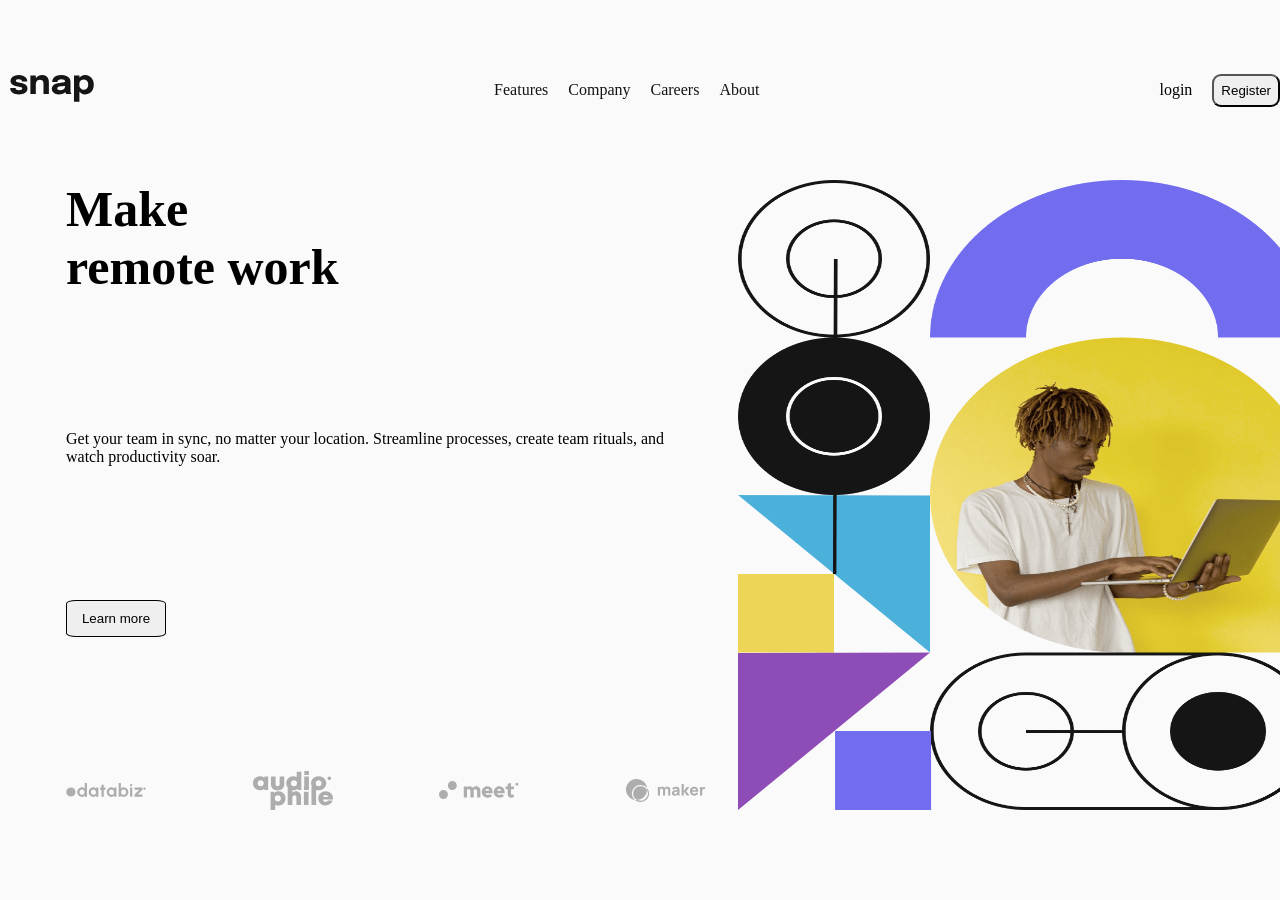
<file: snap.html>
<!DOCTYPE html>
<html lang="en">
  <head>
    <meta charset="UTF-8" />
    <meta name="viewport" content="width=device-width, initial-scale=1.0" />
    <title>Snap</title>
    <link rel="stylesheet" href="snap.css" />
  </head>
  <body>
    <div class="container">
      <div class="navbar">
        <div class="logo">
          <img src="./images/logo.svg" alt="" />
        </div>
        <div class="navlist">
          <ul class="contact">
            <li class="item">
              <a href="#" class="nav-link">Features</a>

              <ul class="dropdown">
                <li>
                  <a href="">
                    <img src="./images/icon-todo.svg" alt="Todo List" /> Todo
                    list
                  </a>
                </li>
                <li>
                  <a href="">
                    <img src="./images/icon-calendar.svg" alt="Calender" />
                    Calender
                  </a>
                </li>
                <li>
                  <a href="">
                    <img src="./images/icon-reminders.svg" alt="Reminder" />
                    Reminder
                  </a>
                </li>
                <li>
                  <a href="">
                    <img src="./images/icon-planning.svg" alt="Planning" />
                    Planning
                  </a>
                </li>
              </ul>
            </li>
            <li>
              <a href="/">Company</a>
              <ul class="dropdown">
                <li><a href="">History</a></li>
                <li><a href="">Our Team</a></li>
                <li><a href="">Blog</a></li>
              </ul>
            </li>
            <li><a href="/">Careers</a></li>
            <li><a href="/">About</a></li>
          </ul>
        </div>
        <div class="btn">
          <a href="/">login</a>
          <button class="end"><a href="/">Register</a></button>
        </div>
      </div>
      <div class="main">
        <div class="left">
          <h1>Make <br />remote work</h1>
          <p>
            Get your team in sync, no matter your location. Streamline
            processes, create team rituals, and watch productivity soar.
          </p>
          <button><a href="">Learn more</a></button>
          <div class="images">
            <img src="./images/client-databiz.svg" alt="" />
            <img src="./images/client-audiophile.svg" alt="" />
            <img src="./images/client-meet.svg" alt="" />
            <img src="./images/client-maker.svg" alt="" />
          </div>
        </div>
        <div class="right">
          <img src="./images/image-hero-desktop.png" alt="" class="hero" />
        </div>
      </div>
    </div>
  </body>
</html>
</file>
<file: snap.css>
*{
    margin: 0;
    padding: 0;
}
body{
    width: 100vw;
    height: 100vh;
}

.container{
    width: 100vw;
    height: 100vh;
    display: flex;
    flex-direction: column;
    background-color: hsl(0, 0%, 98%);    
}
.navbar{
    width: 100vw;
    height: 20%;    
    display: flex;
    justify-content: space-between;
    align-items: center;
}
.logo{
    margin-left: 10px;
}
.navlist{
    display: flex;
    justify-content: space-between;
    align-items: center;
}
.contact{
    display: flex;
    justify-content: space-between;
    align-items: center;
    gap: 20px;
}
.contact li{    
    list-style: none; 
    
}
.contact li a{
    text-decoration: none;
    color: hsl(0, 0%, 8%);
}
.contact li a:hover{
    color: hsl(0, 0%, 41%);

}
.nav-link{
    text-decoration: none;
    color: black;

}

ul li ul.dropdown li{
    display: flex;
}
ul li ul.dropdown{
    width: 100%;
    position: absolute;    
    z-index: 999;
    display: none;

}
ul li a:hover{
    color: hsl(0, 0%, 41%);

}
ul li:hover ul.dropdown{
    display: block;
}
.btn{
    display: flex;
    justify-content: space-between;
    gap: 20px;
    align-items: center;
}
.btn a{
    text-decoration: none;
    color: black;
}
.btn a:hover{
    color: hsl(0, 0%, 41%);
}
.end{
    width: 100%;
    padding: 7px;
    border-radius: 9px;
}

.main{
   
    width: 100vw;
    height: 70%;
    display: flex;
    justify-content: space-around;    
    margin-left: 50px;

    
}
.left{    
    width: 50vw;
    display: flex;
    flex-direction: column;
    justify-content: space-between;
    gap: 30px;
}
.left h1{
    font-size: 50px;
}
.left p{
    font-weight: lighter;
}
.left button{
    padding: 10px;
    width: 100px;
    border: 1px solid black;
    border-radius: 10%;    
    
}
.left button a{
    text-decoration: none;
    color: black;

}
.left button a:hover{
    font-weight: bolder;

}
.images{
    width: 100%;
    display: flex;
    justify-content: space-between;
    align-items: center;  
  
}
.images img{
    width: 80px;
}
.right{    
    width: 45vw;
}
.hero{
    width: 100%;
    height: 100%;
}
</file>
